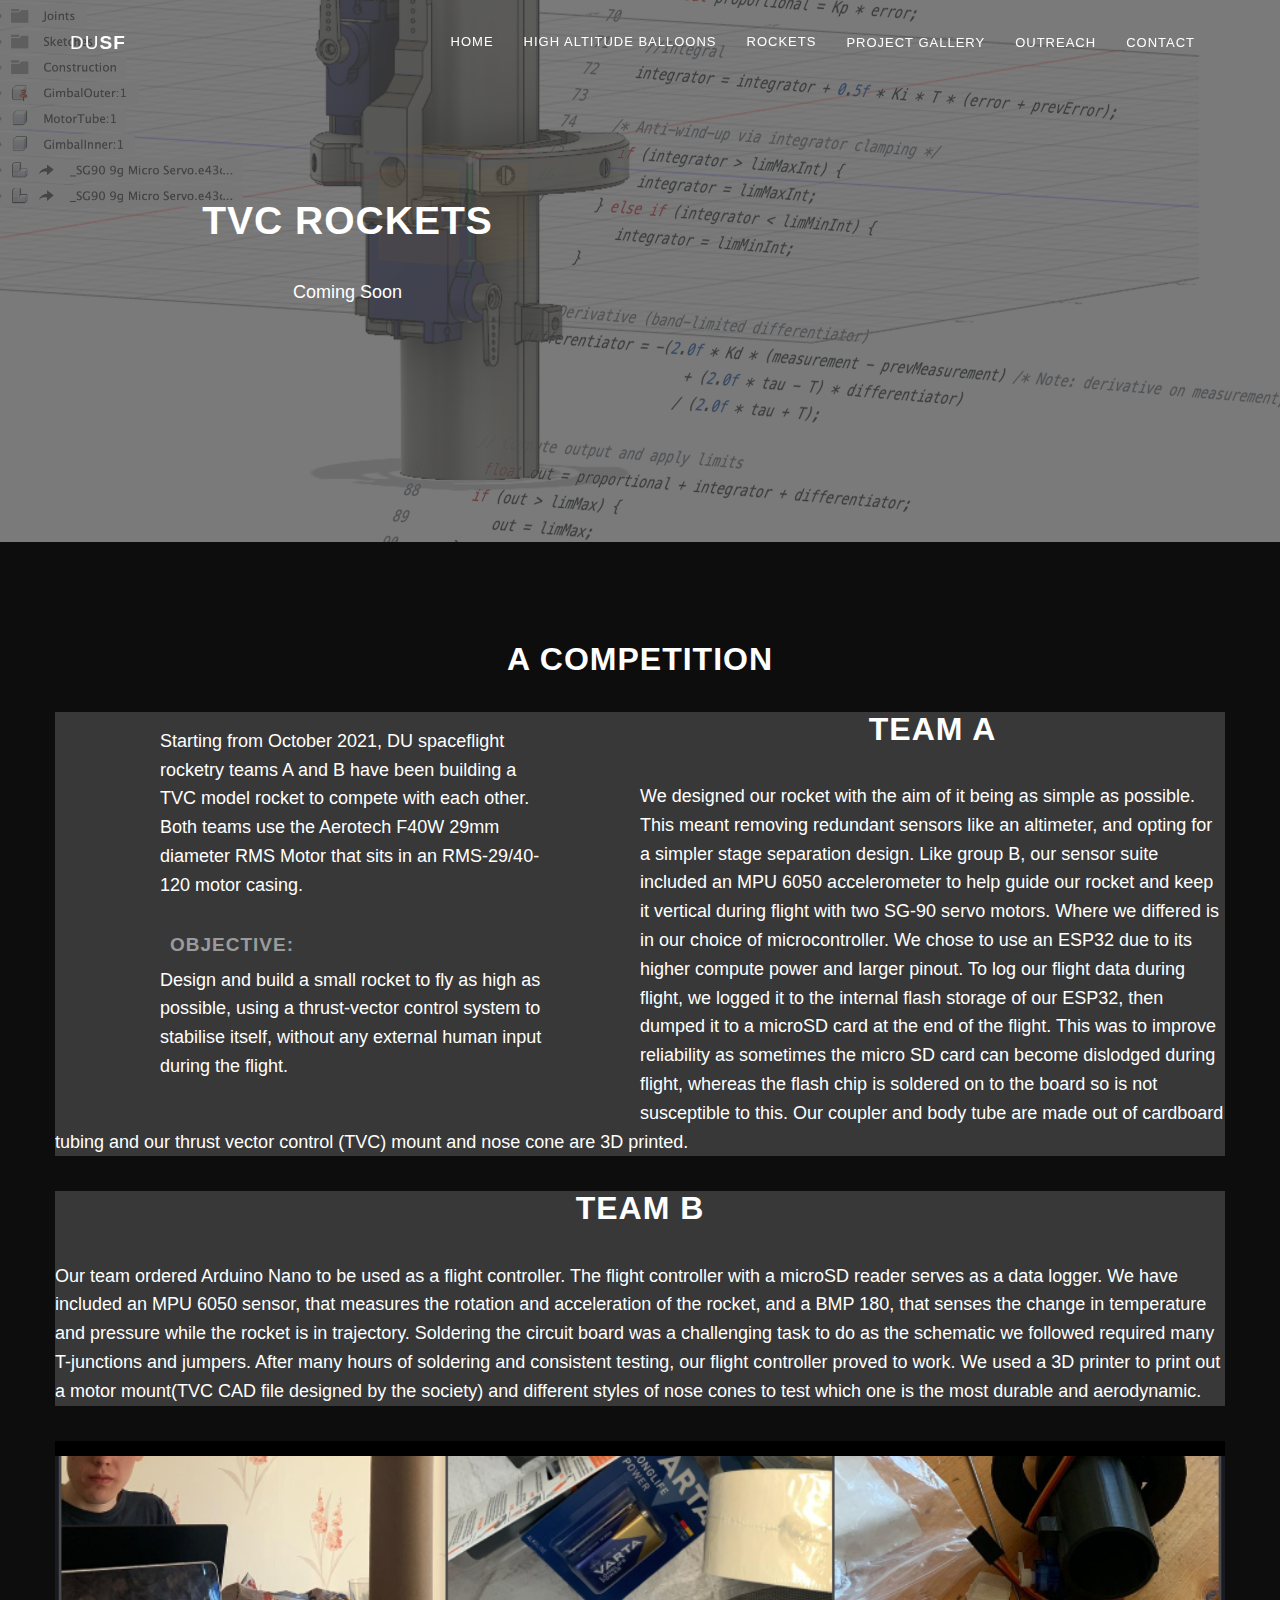
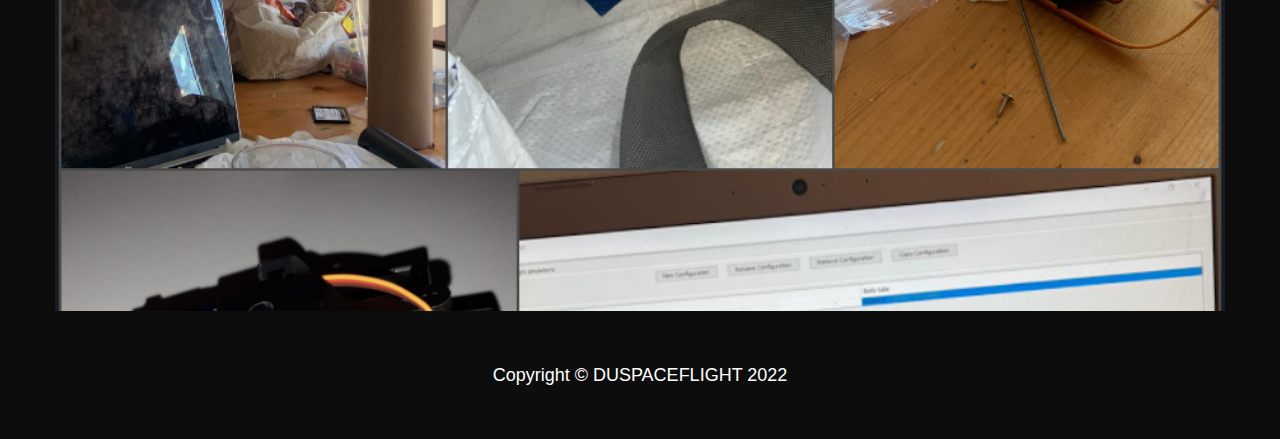
<file: projects/rockets.html>
<!DOCTYPE html>
<html lang="en">

<head>
    <meta charset="utf-8">
    <meta http-equiv="X-UA-Compatible" content="IE=edge">
    <meta name="viewport" content="width=device-width, initial-scale=1">

    <title>DUSF</title>

	<link rel="stylesheet" href="../css/bootstrap.min.css">
        <link rel="stylesheet" href="../css/index-stylesheet.css">
    <link rel="icon" href="../images/DUSF_Circle.png">
</head>


<body id="page-top" data-spy="scroll" data-target=".navbar-fixed-top">

    <!-- Navigation -->
    <nav class="navbar navbar-custom navbar-fixed-top" role="navigation">
        <div class="container">
            <div class="navbar-header">
                <button type="button" class="navbar-toggle" data-toggle="collapse" data-target=".navbar-main-collapse">
                    <i class="fa fa-bars"></i>
                </button>
                <a class="navbar-brand page-scroll" href="#page-top">
                    <i class="fa fa-play-circle"></i>  <span class="light">DU</span>SF
                </a>
            </div>

            <!-- Collect the nav links, forms, and other content for toggling -->
            <div class="collapse navbar-collapse navbar-right navbar-main-collapse">
                <ul class="nav navbar-nav">
                    <!-- Hidden li included to remove active class from about link when scrolled up past about section -->
                    <li class="hidden">
                        <a href="#page-top"></a>
                    </li>
                    <li>
                      <div class="dropdown">
                        <button class="dropbtn">Home
                          <i class="fa fa-caret-down"></i>
                        </button>
                        <div class="dropdown-content">
                          <a class="page-scroll" href="../index.html#about">About</a>
                          <a class="page-scroll" href="../index.html#projects">Our Projects</a>
                          <a class="page-scroll" href="meet_the_execs.html">Meet The Execs</a>
                        </div>
                      </div>
                    </li>
                    <li>
                      <div class="dropdown">
                        <button class="dropbtn">High Altitude Balloons
                          <i class="fa fa-caret-down"></i>
                        </button>
                        <div class="dropdown-content">
                          <a class="page-scroll" href="../index.html#aether">Aether I</a>
                          <a class="page-scroll" href="../index.html#aether2">Aether II</a>
                        </div>
                      </div>


                      <li>
                        <div class="dropdown">
                          <button class="dropbtn">Rockets
                            <i class="fa fa-caret-down"></i>
                          </button>
                          <div class="dropdown-content">
                            <a class="page-scroll" href="rockets.html">TVC Rockets</a>
                          </div>
                        </div>


                    <li>
                        <a class="page-scroll" href="gallery.html">Project Gallery</a>
                    </li>
                    <li>
                        <a class="page-scroll" href="../index.html#community">Outreach</a>
                    </li>
                    <li>
                        <a class="page-scroll" href="../index.html#contact">Contact</a>
                    </li>
                </ul>
            </div>
            <!-- /.navbar-collapse -->
        </div>
        <!-- /.container -->
    </nav>
    <!-- Intro Header -->
    <header class="ro_intro">
        <div class="intro-body">
            <div class="container">
                <div class="row">
                    <div class="col-md-6">
                        <h1 class="brand-heading">TVC Rockets</h1>
                        <p class="intro-text">Coming Soon</p>

                    </div>
                </div>
            </div>
        </div>
    </header>
    <section id="aether2" class="container content-section text-center ">
       <div class="aether-II-section"> <!--class names need to be all one word, otherwise it's seen as two class names: class="ab" is different fron class="a b", which has both classes "a" and "b"-->
           <h2>A Competition</h2>

           <div class="col-md-6 aetherii-content" style="padding-top:15px;text-align: left;padding-left:90px;padding-right:90px;">

               <p>Starting from October 2021, DU spaceflight rocketry teams A and B have been building a TVC model rocket to compete with each other. Both teams use the Aerotech F40W 29mm diameter RMS Motor that sits in an RMS-29/40-120 motor casing.</p>
               <h4 style="margin:10px; color:rgba(255, 255, 255, 0.514);"><strong>Objective:</strong></h3>
               <p>Design and build a small rocket to fly as high as possible, using a thrust-vector control system to stabilise itself, without any external human input during the flight.</p>
               <div class=rocketrycompetition>


           </div>

       </div>

<div class="row">
<div class="column" style="background-color:#383838;">
    <h2 style="color:white">Team A</h2>
    <p style="text-align: left;color:white">We designed our rocket with the aim of it being as simple as possible. This meant removing redundant sensors like an altimeter, and opting for a simpler stage separation design. Like group B, our sensor suite included an MPU 6050 accelerometer to help guide our rocket and keep it vertical during flight with two SG-90 servo motors. Where we differed is in our choice of microcontroller. We chose to use an ESP32 due to its higher compute power and larger pinout. To log our flight data during flight, we logged it to the internal flash storage of our ESP32, then dumped it to a microSD card at the end of the flight. This was to improve reliability as sometimes the micro SD card can become dislodged during flight, whereas the flash chip is soldered on to the board so is not susceptible to this. Our coupler and body tube are made out of cardboard tubing and our thrust vector control (TVC) mount and nose cone are 3D printed.</p>
  </div>
  <div class="column" style="background-color:#383838;">
    <h2>Team B</h2>
    <p style="text-align: left;">Our team ordered Arduino Nano to be used as a flight controller. The flight controller with a microSD reader serves as a data logger. We have included an MPU 6050 sensor, that measures the rotation and acceleration of the rocket, and a BMP 180, that senses the change in temperature and pressure while the rocket is in trajectory. Soldering the circuit board was a challenging task to do as the schematic we followed required many T-junctions and jumpers. After many hours of soldering and consistent testing, our flight controller proved to work. We used a 3D printer to print out a motor mount(TVC CAD file designed by the society) and different styles of nose cones to test which one is the most durable and aerodynamic.</p>
  </div>
  <div class="column" style="background-color:black;">
    <image src="../images/rocketry_b.png"
    <image width="200" height="470" style="object-fit: cover;"" src="../images/tvc_motor.png "
  </div>
   </section>



   <footer>
   <div class="container text-center">
     <p>Copyright &copy; DUSPACEFLIGHT 2022</p>
   </div>
   </footer>


   <script src="../js/jquery.js"></script>
   <script id="main-script" src="../js/index-scripts.js"></script>
   </body>

   </html>
</file>
<file: css/index-stylesheet.css>
/*!
 * Start Bootstrap - Grayscale Bootstrap Theme (http://startbootstrap.com)
 * Code licensed under the Apache License v2.0.
 * For details, see http://www.apache.org/licenses/LICENSE-2.0.
 */

:root {
    --buttoncolor: #F2B807;/*#219ab3; /* blue:#219ab3; purple:#bc7bc7 */
    --buttoncoloralt: #073673; /* blue:#11505d; purple:#833888 */
}

body {
    width: 100%;
    height: 100%;
    font-family: Lora,"Helvetica Neue",Helvetica,Arial,sans-serif;
    color: #fff;
    background-color: #0D0D0D;
}

html {
    width: 100%;
    height: 100%;
}

h1,
h2,
h3,
h4,
h5,
h6 {
    margin: 0 0 35px;
    text-transform: uppercase;
    font-family: Montserrat,"Helvetica Neue",Helvetica,Arial,sans-serif;
    font-weight: 700;
    letter-spacing: 1px;
}

h4 {margin-top: 35px;}

p {
    margin: 25px 0 25px ;
    font-size: 18px;
    line-height: 1.5;
}

@media(min-width:767px) {
    p {
        margin: 0 0 35px;
        font-size: 18px;
        line-height: 1.6;
    }
}

a {
    color: var(--buttoncoloralt);
    -webkit-transition: all .2s ease-in-out;
    -moz-transition: all .2s ease-in-out;
    transition: all .2s ease-in-out;
}

a:hover,
a:focus {
    text-decoration: none;
    color: var(--buttoncolor);
}

.light {
    font-weight: 400;

}

.navbar-custom {
    margin-bottom: 0;
    border-bottom: 1px solid rgba(255,255,255,.3);
    text-transform: uppercase;
    font-family: Montserrat,"Helvetica Neue",Helvetica,Arial,sans-serif;
    background-color: #0D0D0D;
}

.navbar-custom .navbar-brand {
    font-weight: 700;
}

.navbar-custom .navbar-brand:focus {
    outline: 0;
}

.navbar-custom .navbar-brand .navbar-toggle {
    padding: 4px 6px;
    font-size: 16px;
    color: #fff;
}

.navbar-custom .navbar-brand .navbar-toggle:focus,
.navbar-custom .navbar-brand .navbar-toggle:active {
    outline: 0;
}

.navbar-custom a {
    color: #FFF;
}

.navbar-custom .nav li.active {
    outline: nonte;
    background-color: rgba(255,255,255,.3);
}

.navbar-custom .nav li a {
    -webkit-transition: background .3s ease-in-out;
    -moz-transition: background .3s ease-in-out;
    transition: background .3s ease-in-out;
}

.navbar-custom .nav li a:hover,
.navbar-custom .nav li a:focus,
.navbar-custom .nav li a.active {
    outline: 0;
    background-color: rgba(255,255,255,.3);
}

@media(min-width:767px) {
    .navbar {
        padding: 20px 0;
        border-bottom: 0;
        letter-spacing: 1px;
        background: 0 0;
        -webkit-transition: background .5s ease-in-out,padding .5s ease-in-out;
        -moz-transition: background .5s ease-in-out,padding .5s ease-in-out;
        transition: background .5s ease-in-out,padding .5s ease-in-out;
    }

    .top-nav-collapse {
        padding: 0;
        background-color: #0D0D0D;
    }

    .navbar-custom.top-nav-collapse {
        border-bottom: 1px solid rgba(255,255,255,.3);
    }
}

.intro {
    display: table;
    width: 100%;
    height: auto;
    padding: 100px 0;
    text-align: center;
    color: #fff;
    background: url(../images/_head.jpg) no-repeat bottom center scroll;
    background-color: #0D0D0D;
    -webkit-background-size: cover;
    -moz-background-size: cover;
    background-size: cover;
    -o-background-size: cover;
}


.ro_intro {
    display: table;
    width: 100%;
    height: auto;
    padding: 200px 0;
    text-align: center;
    color: #fff;
    background: url(../images/TVC_CAD.png) no-repeat bottom center scroll;
    background-color: #0D0D0D;
    -webkit-background-size: cover;
    -moz-background-size: cover;
    background-size: cover;
    -o-background-size: cover;
}
.intro .intro-body {
    display: table-cell;
    vertical-align: middle;
    text-align: left;
}

.intro .intro-body .brand-heading {
    font-size: 35px;

}

.intro .intro-body .intro-text {
    font-size: 18px;
}

@media(min-width:767px) {
    .intro {
        height: 100%;
        padding: 0;
    }

    .intro .intro-body .brand-heading {
        font-size: 35px;
    }

    .intro .intro-body .intro-text {
        font-size: 25px;
    }
}

.btn-circle {
    width: 70px;
    height: 70px;
    margin-top: 15px;
    padding: 7px 16px;
    border: 2px solid #fff;
    border-radius: 35px;
    font-size: 40px;
    color: #fff;
    background: 0 0;
    -webkit-transition: background .3s ease-in-out;
    -moz-transition: background .3s ease-in-out;
    transition: background .3s ease-in-out;
}

.btn-circle:hover,
.btn-circle:focus {
    outline: 0;
    color: #fff;
    background: rgba(255,255,255,.1);
}

.btn-circle i.animated {
    -webkit-transition-property: -webkit-transform;
    -webkit-transition-duration: 1s;
    -moz-transition-property: -moz-transform;
    -moz-transition-duration: 1s;
}

.btn-circle:hover i.animated {
    -webkit-animation-name: pulse;
    -moz-animation-name: pulse;
    -webkit-animation-duration: 1.5s;
    -moz-animation-duration: 1.5s;
    -webkit-animation-iteration-count: infinite;
    -moz-animation-iteration-count: infinite;
    -webkit-animation-timing-function: linear;
    -moz-animation-timing-function: linear;
}

@-webkit-keyframes pulse {
    0 {
        -webkit-transform: scale(1);
        transform: scale(1);
    }

    50% {
        -webkit-transform: scale(1.2);
        transform: scale(1.2);
    }

    100% {
        -webkit-transform: scale(1);
        transform: scale(1);
    }
}

@-moz-keyframes pulse {
    0 {
        -moz-transform: scale(1);
        transform: scale(1);
    }

    50% {
        -moz-transform: scale(1.2);
        transform: scale(1.2);
    }

    100% {
        -moz-transform: scale(1);
        transform: scale(1);
    }
}

.content-section {
    padding-top: 100px;
}

.support-section {
    width: 100%;
    padding: 50px 0;
    color: #fff;
    background: linear-gradient(rgba(0,0,0,0.8),rgba(0,0,0,0.8)), url(../images/Durham2.jpg) no-repeat top center scroll;
    background-color: #000;
    -webkit-background-size: cover;
    -moz-background-size: cover;
    background-size: cover;
    -o-background-size: cover;
}

.support-section img {
    margin: auto 0;
}

.durhamsu {
    width: 60%;
}

.ukseds {
    width: 50%;
}

.intre div{
    float: none;
    display: table-cell;
    vertical-align: top;
}

.about-images img {
    width: 45%;
    padding: 10px;
    float: right;
}

.about-images-sm img {
    width: 23%;
    padding: 5px;
}

.about-logo-container {
    width:100%;
    height: 100%;
}

.about-logo {
    width:80%;
}

.community-section {
    width: 100%;
    padding: 50px 0;
    color: #fff;
    background: linear-gradient(rgba(0,0,0,.65), rgba(0,0,0,.65)), url(../images/control_panel.JPG) no-repeat center center scroll;
    background-color: #000;
    -webkit-background-size: cover;
    -moz-background-size: cover;
    background-size: cover;
    -o-background-size: cover;
}


.aether-section img {
    width: 100%;
    padding-top: 15px;
}

.aether-II-section img {   /* So I've just copied the lines from above to make sure the images size themselves properly :) */
    width: 100%;
    padding-top: 15px;
}

.dropdown {
  position: relative;
  display: inline-block;
}

.dropdown .dropbtn {
  text-transform: uppercase;
  font-family: Montserrat,"Helvetica Neue",Helvetica,Arial,sans-serif;
  font-weight: 200;
  font-size: 13px;
  border: none;
  outline: none;
  color: white;
  padding: 13.3px 15px;
  letter-spacing: 1px;
  background-color: inherit;
  font-family: inherit;
  margin: 0;
}

.dropdown:hover .dropbtn {

    /*  background-color: rgba(255,255,255,.2);*/
}

.dropdown-content {
  display: none;
  position: absolute;
  background-color: #f9f9f9;
  min-width: 180px;
  box-shadow: 0px 8px 16px 0px rgba(0,0,0,0.2);
  z-index: 1;
}

.dropdown-content a {
  float: none;
  color: black;
  padding: 12px 16px;
  text-decoration: none;
  display: block;
  text-align: left;
}

.dropdown-content a:hover {
  background-color: #7d839b;
}

.dropdown:hover .dropdown-content {
  display: block;
  background-color: #d4d6de;

}

.video-container {
    position: relative;
    padding-bottom: 56.25%;
    padding-top: 30px;
    height: 0;
    overflow: hidden;
    margin-bottom: 50px;
}

.video-container iframe, .video-container object, .video-container embed {
    position: absolute;
    top: 0;
    left: 0;
    width: 100%;
    height: 100%;
}

@media(max-width:992px) {
    .aether-section img{
        width: 25%;
        margin:5px;
    }

    .aether-II-section img{ /* This makes the images smaller when the window becomes too narrow :) */
        width: 25%;
        margin:5px;
    }
}

.btn {
    text-transform: uppercase;
    font-family: Montserrat,"Helvetica Neue",Helvetica,Arial,sans-serif;
    font-weight: 400;
    -webkit-transition: all .3s ease-in-out;
    -moz-transition: all .3s ease-in-out;
    transition: all .3s ease-in-out;
}

.btn-default {
    border: 1px solid var(--buttoncolor);
    color: var(--buttoncolor);
    background-color: transparent;
    border-radius: 7px;
}

.btn-alt {
    border: 1px solid var(--buttoncoloralt);
    color: var(--buttoncoloralt);
    background-color: transparent;
    border-radius: 7px;
}


.btn-default:focus {
    border: 1px solid var(--buttoncolor);
    outline: 0;
    color: black;
    background-color: var(--buttoncolor);
}

.btn-alt:hover,
.btn-alt:focus {
    border: 1px solid var(--buttoncoloralt);
    outline: 0;
    color: black;
    background-color: var(--buttoncoloralt);
}

ul.banner-social-buttons {
    margin-top: 0;
}

@media(max-width:1199px) {
    ul.banner-social-buttons {
        margin-top: 15px;
    }

}

@media(max-width:767px) {
    ul.banner-social-buttons li {
        display: block;
        margin-bottom: 20px;
        padding: 0;
    }

    ul.banner-social-buttons li:last-child {
        margin-bottom: 0;
    }
}

footer {
    padding: 50px 0;
}

footer p {
    margin: 0;
}

::-moz-selection {
    text-shadow: none;
    background: #fcfcfc;
    background: rgba(255,255,255,.2);
}

::selection {
    text-shadow: none;
    background: #fcfcfc;
    background: rgba(255,255,255,.2);
}

img::selection {
    background: 0 0;
}

img::-moz-selection {
    background: 0 0;
}

body {
    webkit-tap-highlight-color: rgba(255,255,255,.2);
}

@media(min-width:992px) {
    #sm-viewport {

    }
}

@media(max-width:992px) {
    #lg-viewport {
        display: none;
    }
}
</file>
